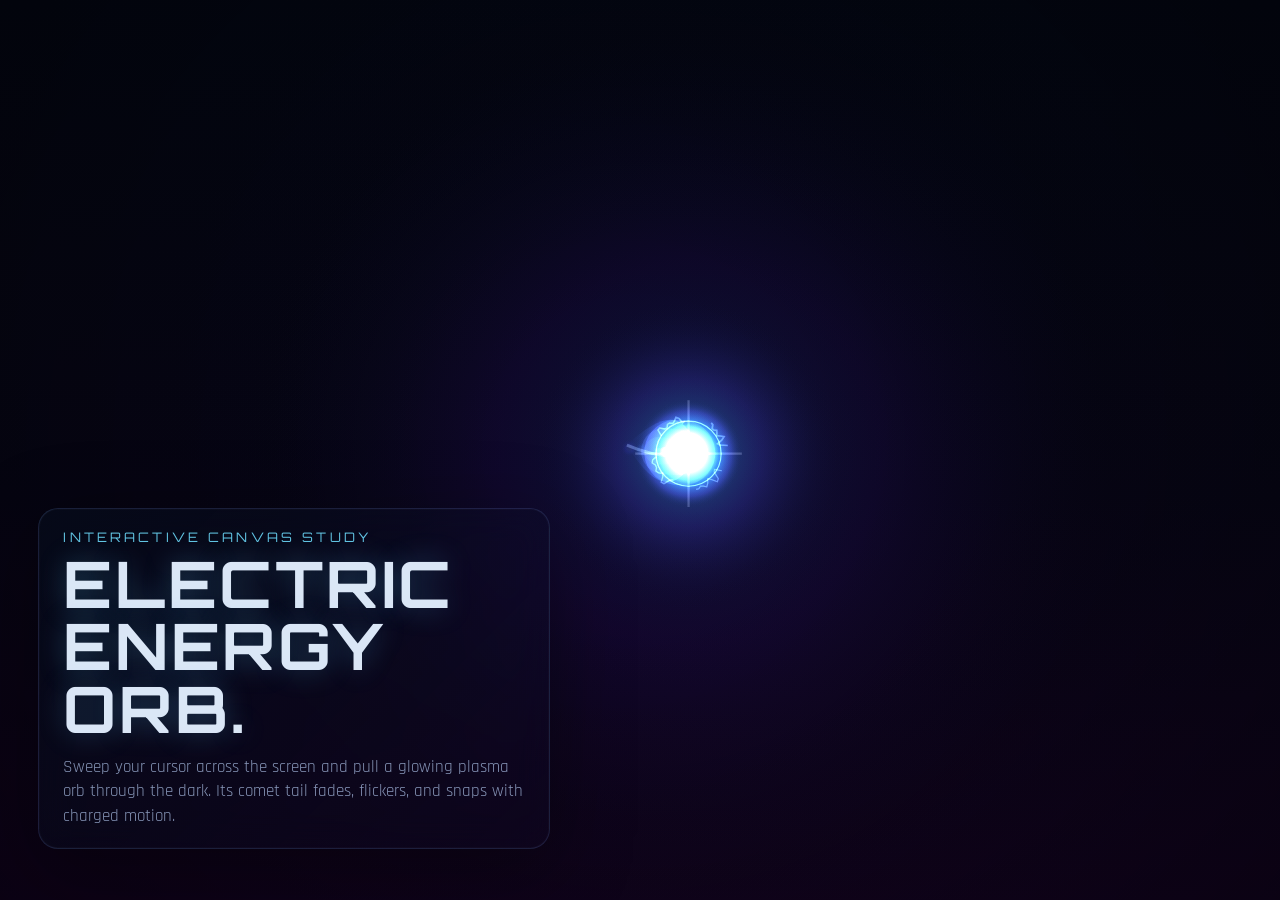
<file: index.html>
<!doctype html>
<html lang="en">
<head>
  <meta charset="utf-8">
  <meta name="viewport" content="width=device-width, initial-scale=1">
  <title>Energy Orb</title>
  <link rel="preconnect" href="https://fonts.googleapis.com">
  <link rel="preconnect" href="https://fonts.gstatic.com" crossorigin>
  <link href="https://fonts.googleapis.com/css2?family=Orbitron:wght@500;700&family=Rajdhani:wght@400;600&display=swap" rel="stylesheet">
  <link rel="stylesheet" href="styles.css">
</head>
<body>
  <main class="app-shell" aria-label="Energy orb cursor experience">
    <canvas id="energy-canvas" aria-hidden="true"></canvas>

    <section class="hero-copy">
      <p class="eyebrow">Interactive Canvas Study</p>
      <h1>Electric energy orb.</h1>
      <p class="description">
        Sweep your cursor across the screen and pull a glowing plasma orb through
        the dark. Its comet tail fades, flickers, and snaps with charged motion.
      </p>
    </section>
  </main>

  <noscript>This experience needs JavaScript enabled.</noscript>
  <script src="script.js"></script>
</body>
</html>
</file>
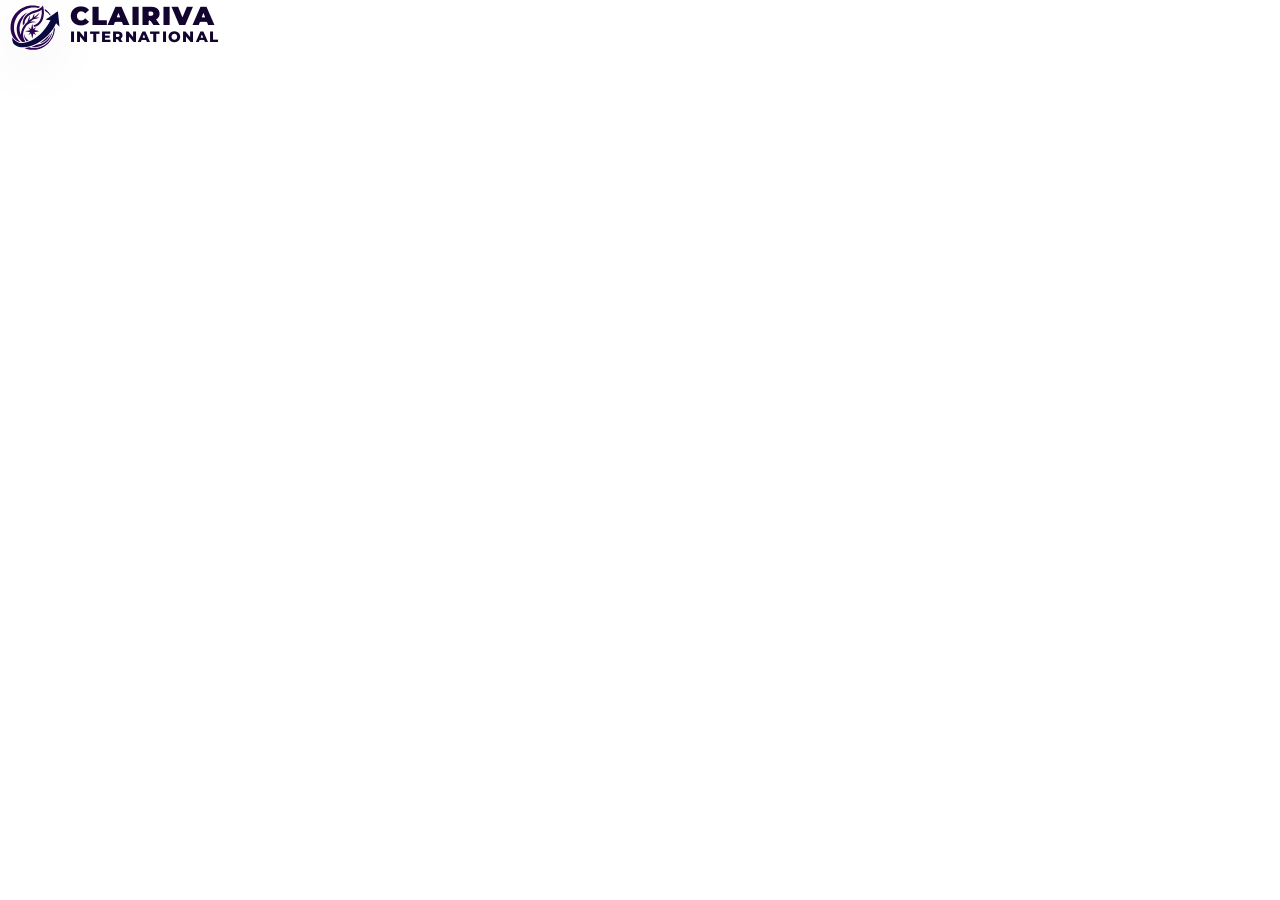
<file: clairiva/home.html>
<!doctype html>
<html lang="en">
<head>
  <meta charset="utf-8">
  <meta name="viewport" content="width=device-width, initial-scale=1">
  <title>Clairiva</title>
  <script>
    (function () {
      const searchParams = new URLSearchParams(window.location.search);
      const forceLandingPage = searchParams.get("showlandingpage")?.toLowerCase() === "true";

      if (!forceLandingPage) {
        return;
      }

      window.location.replace(`index.html${window.location.search}${window.location.hash}`);
    }());
  </script>
  <link rel="preconnect" href="https://fonts.googleapis.com">
  <link rel="preconnect" href="https://fonts.gstatic.com" crossorigin>
  <link href="https://fonts.googleapis.com/css2?family=Montserrat:wght@700;800;900&family=Rajdhani:wght@400;600&display=swap" rel="stylesheet">
  <link rel="stylesheet" href="home.css">
</head>
<body>
  <main class="home-shell" aria-label="Clairiva homepage">
    <div class="brand-stage" aria-hidden="true">
      <img
        id="brand-logo"
        class="brand-logo"
        src="../imgs/clairiva-logo.svg"
        alt=""
        decoding="async"
      >
      <div id="brand-wordmark" class="brand-wordmark">
        <div id="brand-line-top" class="brand-line brand-line--top">CLAIRIVA</div>
        <div id="brand-line-bottom" class="brand-line brand-line--bottom">INTERNATIONAL</div>
      </div>
    </div>
  </main>

  <script type="module" src="home.js"></script>
</body>
</html>
</file>
<file: styles.css>
:root {
  color-scheme: dark;
  --bg-top: #030711;
  --bg-bottom: #090017;
  --text: rgba(227, 239, 255, 0.96);
  --muted: rgba(181, 204, 243, 0.72);
  --accent: rgba(112, 223, 255, 0.88);
}

* {
  box-sizing: border-box;
}

html,
body {
  margin: 0;
  min-height: 100%;
}

body {
  overflow: hidden;
  cursor: none;
  background:
    radial-gradient(circle at 20% 20%, rgba(73, 35, 151, 0.22), transparent 32%),
    radial-gradient(circle at 80% 15%, rgba(25, 89, 183, 0.18), transparent 28%),
    linear-gradient(180deg, var(--bg-top), var(--bg-bottom));
  color: var(--text);
  font-family: "Rajdhani", sans-serif;
}

body::before,
body::after {
  content: "";
  position: fixed;
  inset: 0;
  pointer-events: none;
}

body::before {
  background:
    radial-gradient(circle at center, transparent 45%, rgba(0, 0, 0, 0.34) 100%),
    linear-gradient(115deg, rgba(255, 255, 255, 0.03), transparent 32%, transparent 68%, rgba(255, 255, 255, 0.02));
  mix-blend-mode: screen;
}

body::after {
  opacity: 0.14;
  background-image:
    linear-gradient(rgba(255, 255, 255, 0.035) 1px, transparent 1px),
    linear-gradient(90deg, rgba(255, 255, 255, 0.025) 1px, transparent 1px);
  background-size: 120px 120px;
  mask-image: radial-gradient(circle at center, black 24%, transparent 88%);
}

.app-shell {
  position: relative;
  min-height: 100vh;
}

#energy-canvas {
  position: fixed;
  inset: 0;
  width: 100%;
  height: 100%;
  display: block;
}

.hero-copy {
  position: fixed;
  left: clamp(1.25rem, 3vw, 3rem);
  bottom: clamp(1.5rem, 4vw, 3.5rem);
  width: min(32rem, calc(100vw - 2.5rem));
  padding: 1.25rem 1.5rem;
  border: 1px solid rgba(132, 175, 255, 0.15);
  border-radius: 1.25rem;
  background: linear-gradient(135deg, rgba(6, 14, 30, 0.58), rgba(17, 9, 43, 0.22));
  backdrop-filter: blur(18px);
  box-shadow:
    0 0 0 1px rgba(255, 255, 255, 0.02) inset,
    0 20px 80px rgba(0, 0, 0, 0.35);
  pointer-events: none;
}

.eyebrow {
  margin: 0 0 0.5rem;
  color: var(--accent);
  font-family: "Orbitron", sans-serif;
  font-size: 0.82rem;
  letter-spacing: 0.24em;
  text-transform: uppercase;
}

.hero-copy h1 {
  margin: 0;
  font-family: "Orbitron", sans-serif;
  font-size: clamp(2rem, 5vw, 4.5rem);
  line-height: 0.98;
  letter-spacing: 0.04em;
  text-transform: uppercase;
  text-shadow: 0 0 28px rgba(92, 204, 255, 0.28);
}

.description {
  margin: 0.9rem 0 0;
  max-width: 30rem;
  color: var(--muted);
  font-size: clamp(1rem, 1.35vw, 1.2rem);
  line-height: 1.4;
}

noscript {
  position: fixed;
  right: 1rem;
  bottom: 1rem;
  padding: 0.75rem 1rem;
  border-radius: 999px;
  background: rgba(24, 12, 48, 0.88);
  color: var(--text);
  font-size: 0.95rem;
}

@media (max-width: 700px) {
  .hero-copy {
    width: calc(100vw - 1.5rem);
    padding: 1rem 1.1rem;
  }

  .description {
    max-width: 100%;
  }
}
</file>
<file: clairiva/home.css>
:root {
  color-scheme: light;
  --page-bg: #ffffff;
  --wordmark-color: #12042e;
}

* {
  box-sizing: border-box;
}

html,
body {
  margin: 0;
  min-height: 100%;
}

body {
  overflow: hidden;
  background: var(--page-bg);
  font-family: "Rajdhani", sans-serif;
}

.home-shell {
  min-height: 100vh;
  opacity: 0;
}

body[data-ready="true"] .home-shell {
  opacity: 1;
}

.brand-stage {
  position: fixed;
  inset: 0;
  pointer-events: none;
}

.brand-logo {
  position: fixed;
  left: 10px;
  top: 5px;
  height: 50px;
  width: auto;
  display: block;
  opacity: 1;
  transform: none;
  transform-origin: top left;
  filter: drop-shadow(0 1rem 1.5rem rgba(0, 0, 0, 0.08));
}

.brand-wordmark {
  position: fixed;
  left: 70px;
  top: 5px;
  width: 320px;
  opacity: 1;
  transform: none;
  transform-origin: top left;
  color: var(--wordmark-color);
  text-align: left;
}

.brand-line {
  width: 100%;
  font-family: "Montserrat", "Arial Black", Arial, sans-serif;
  font-weight: 900;
  line-height: 0.9;
  white-space: nowrap;
  letter-spacing: 0.06em;
  text-transform: uppercase;
}

.brand-line--top {
  margin-bottom: 0.08em;
  font-size: 26px;
}

.brand-line--bottom {
  font-weight: 800;
  font-size: 15px;
  letter-spacing: 0.1em;
  transform: scaleX(0.985);
  transform-origin: left top;
}
</file>
